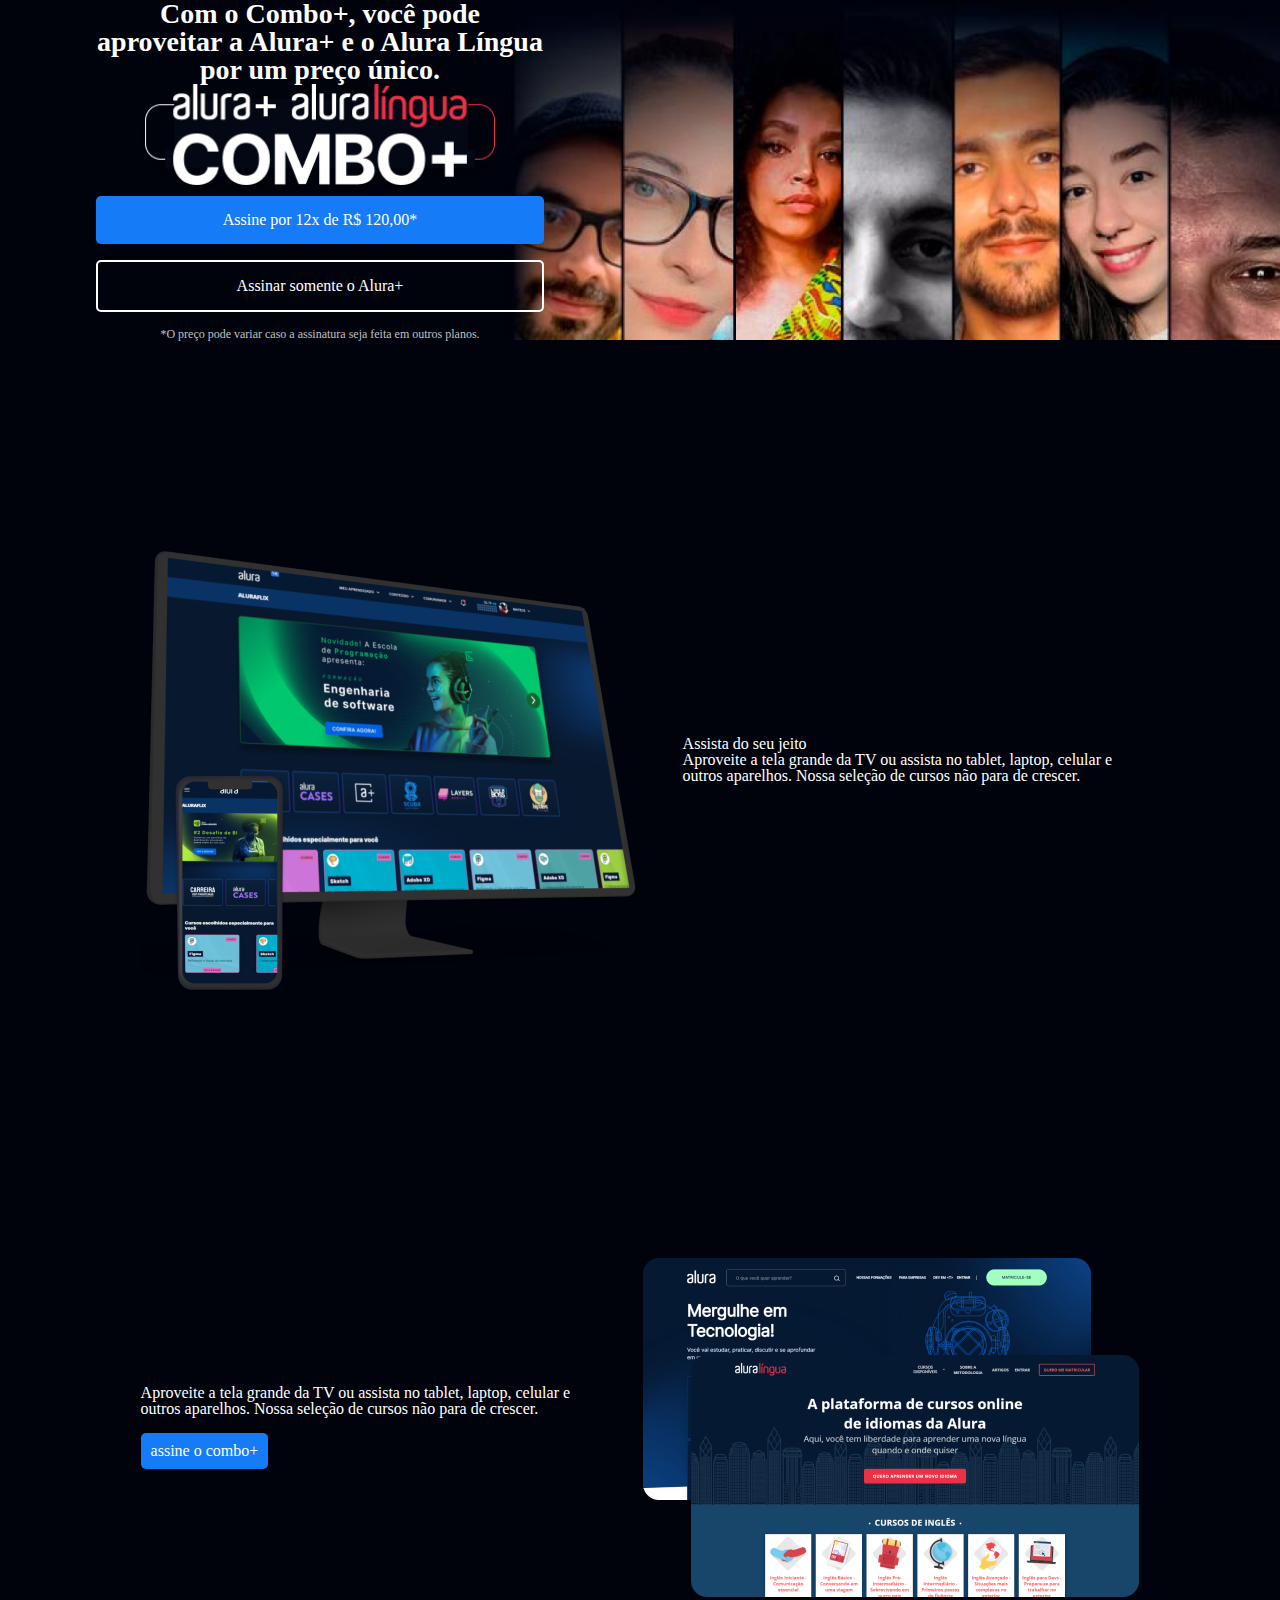
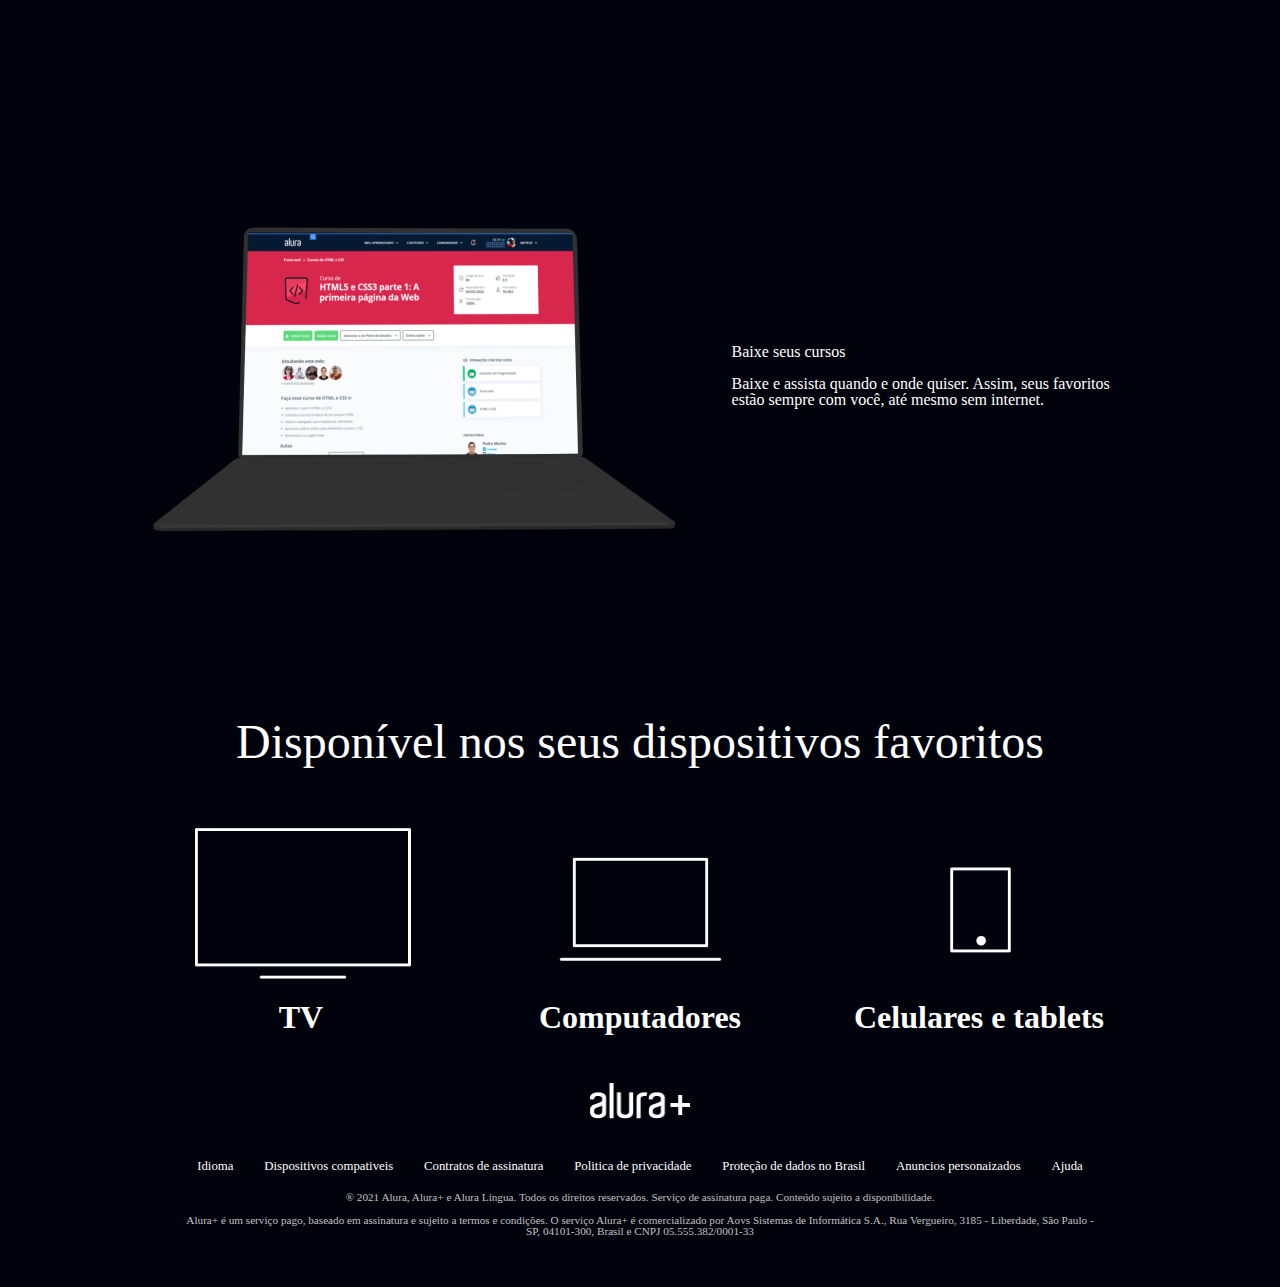
<file: index.html>
<!DOCTYPE html>
<html lang="pt-br">
<head>
    <meta charset="UTF-8">
    <meta name="viewport" content="width=device-width, initial-scale=1.0">
    <title>Alura+</title>
    <link rel="stylesheet" href="style/all.css">
    <link rel="stylesheet" href="style/reset.css">
</head>

<body>

    <section class="principal container">
        <div class="container__caixa">
            <h1 class="container__titulo">Com o Combo+, você pode aproveitar a Alura+ e o Alura Língua por um preço
                único.</h1>

            <img src="assets/Combo.png" alt="O combo+ é a junção do alura+ e o alura língua" class="container__imagem">

            <a href="www.alura.com.br" class="container__botao">Assine por 12x de R$ 120,00*</a>
            <a href="www.alura.com.br" class="container__botao botao_secundario">Assinar somente o Alura+</a>

            <p class="container__aviso">*O preço pode variar caso a assinatura seja feita em outros planos.</p>
        </div>
    </section>

    <section class="secundario container">
        <div class="secundario">
            <img src="assets/Plataformas.png" alt="imagem de como e a plataforma" class="conteiner__conteudo__img">
            <div class="secundario__explicacao">

                <h1 class="secundario__explicacao____titulo">Assista do seu jeito</h1>
                <p class="secundario____descrição">
                    Aproveite a tela grande da TV ou assista no tablet, laptop, celular e outros aparelhos. Nossa seleção 
                    de cursos não para de crescer.
                </p>

            </div>
        </div>
    </section>

    <section class="terciario container">
        <div class="terciario">
            <img src="assets/Telas.png" alt="imagem de como e a plataforma" class="conteiner__conteudo__img">
            <div class="terciario__explicacao">

                <p class="terciario__explicacao__descrição">
                    Aproveite a tela grande da TV ou assista no tablet, laptop, celular e outros aparelhos. Nossa seleção 
                    de cursos não para de crescer.
                </p>
                <a href="#" class="terciario__explicacao__button">assine o combo+</a>

            </div>
        </div>

    </section>

    <section class="quartoario containe">

        <div class="quartoario">
            <img src="assets/Notebook.png" alt="imagem de como e a plataforma" class="conteiner__conteudo__img">
            <div class="quartoario__explicacao">

                <h1 class="quartoario__explicacao____titulo">Baixe seus cursos</h1>
                <p class="quartoario__explicacao__descrição">
                    Baixe e assista quando e onde quiser. Assim, seus favoritos estão sempre com você,
                    até mesmo sem internet.
                </p>

            </div>
        </div>
    </section>

    <section class="plataformas container">
        <h2 class="plataformas__titulo">Disponível nos seus dispositivos favoritos</h2>

        <div class="plataformas__imagem">
            <div class="plataformas__imagem__descricao">
                <img src="assets/tv.png" alt="imagem da plataforma de tv">
                <p>
                    <span>
                        TV
                    </span>
                </p>
            </div>

            <div class="plataformas__imagem__descricao">
                <img src="assets/computador.png" alt="imagem da plataforma de computador">
                <p>
                    <span>
                        Computadores
                    </span>
                </p>
            </div>

            <div class="plataformas__imagem__descricao">
                <img src="assets/celular.png" alt="imagem da plataformas de celular">
                <p>
                    <span>
                        Celulares e tablets
                    </span>
                </p>
            </div>
        </div>
    </section>

    <footer class="footer">
        <img src="assets/Logo.png" alt="a logo do site" class="footer__logo">

        <ul class="footer__ajuda">
            <li>
                <a href="#">Idioma</a>
            </li>

            <li>
                <a href="#">Dispositivos compativeis</a>
            </li>

            <li>
                <a href="#">Contratos de assinatura</a>
            </li>

            <li>
                <a href="#">Politica de privacidade</a>
            </li>

            <li>
                <a href="#">Proteção de dados no Brasil</a>
            </li>

            <li>
                <a href="#">Anuncios personaizados</a>
            </li>

            <li>
                <a href="#">Ajuda</a>
            </li>
        </ul>

        <p class="footer__direitos__primario footer__direitos">
            ® 2021 Alura, Alura+ e Alura Língua. Todos os 
            direitos reservados. Serviço de assinatura paga. 
            Conteúdo sujeito a disponibilidade.
        </p>

        <p class="footer__direitos__secundario footer__direitos">
            Alura+ é um serviço pago, baseado em assinatura 
            e sujeito a termos e condições. O serviço Alura+
            é comercializado por Aovs Sistemas de Informática 
            S.A., Rua Vergueiro, 3185 - Liberdade, São Paulo - 
            SP, 04101-300, Brasil e CNPJ 05.555.382/0001-33
        </p>
    </footer>
</body>
</html>
</file>
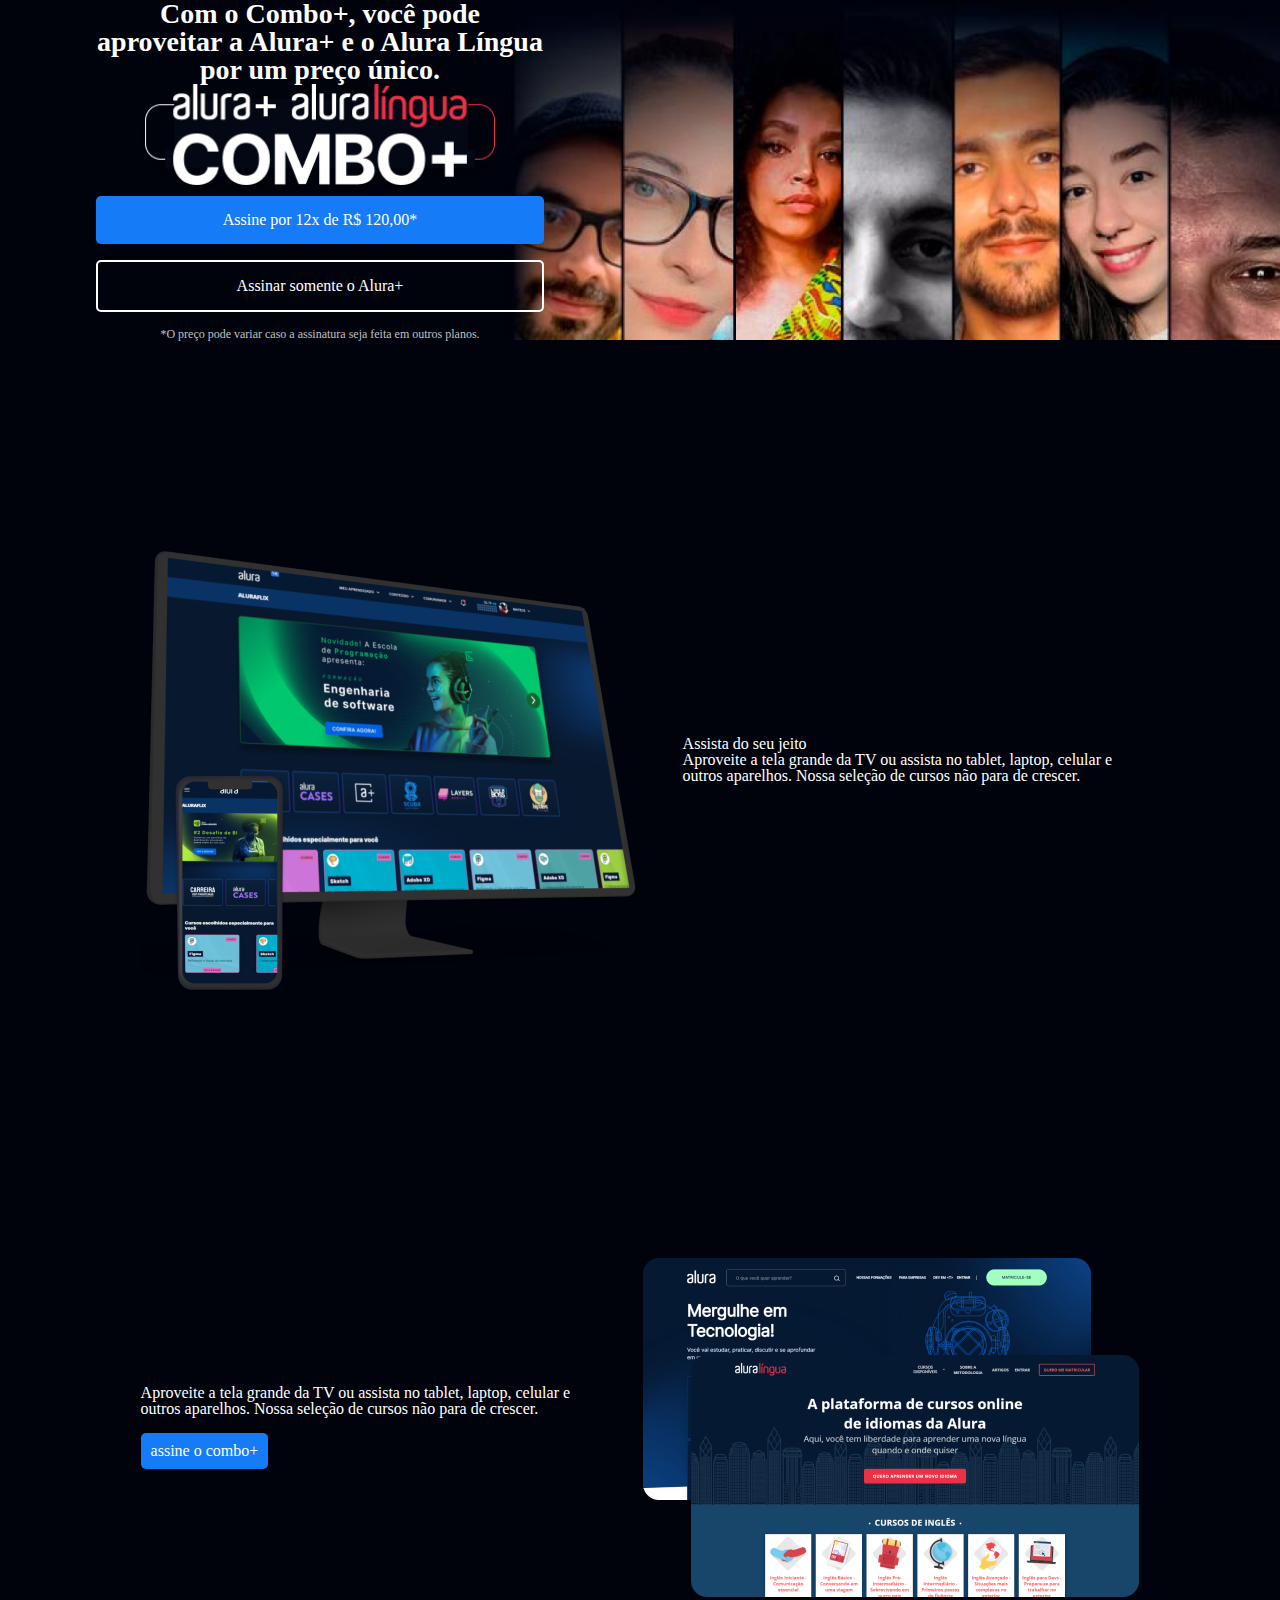
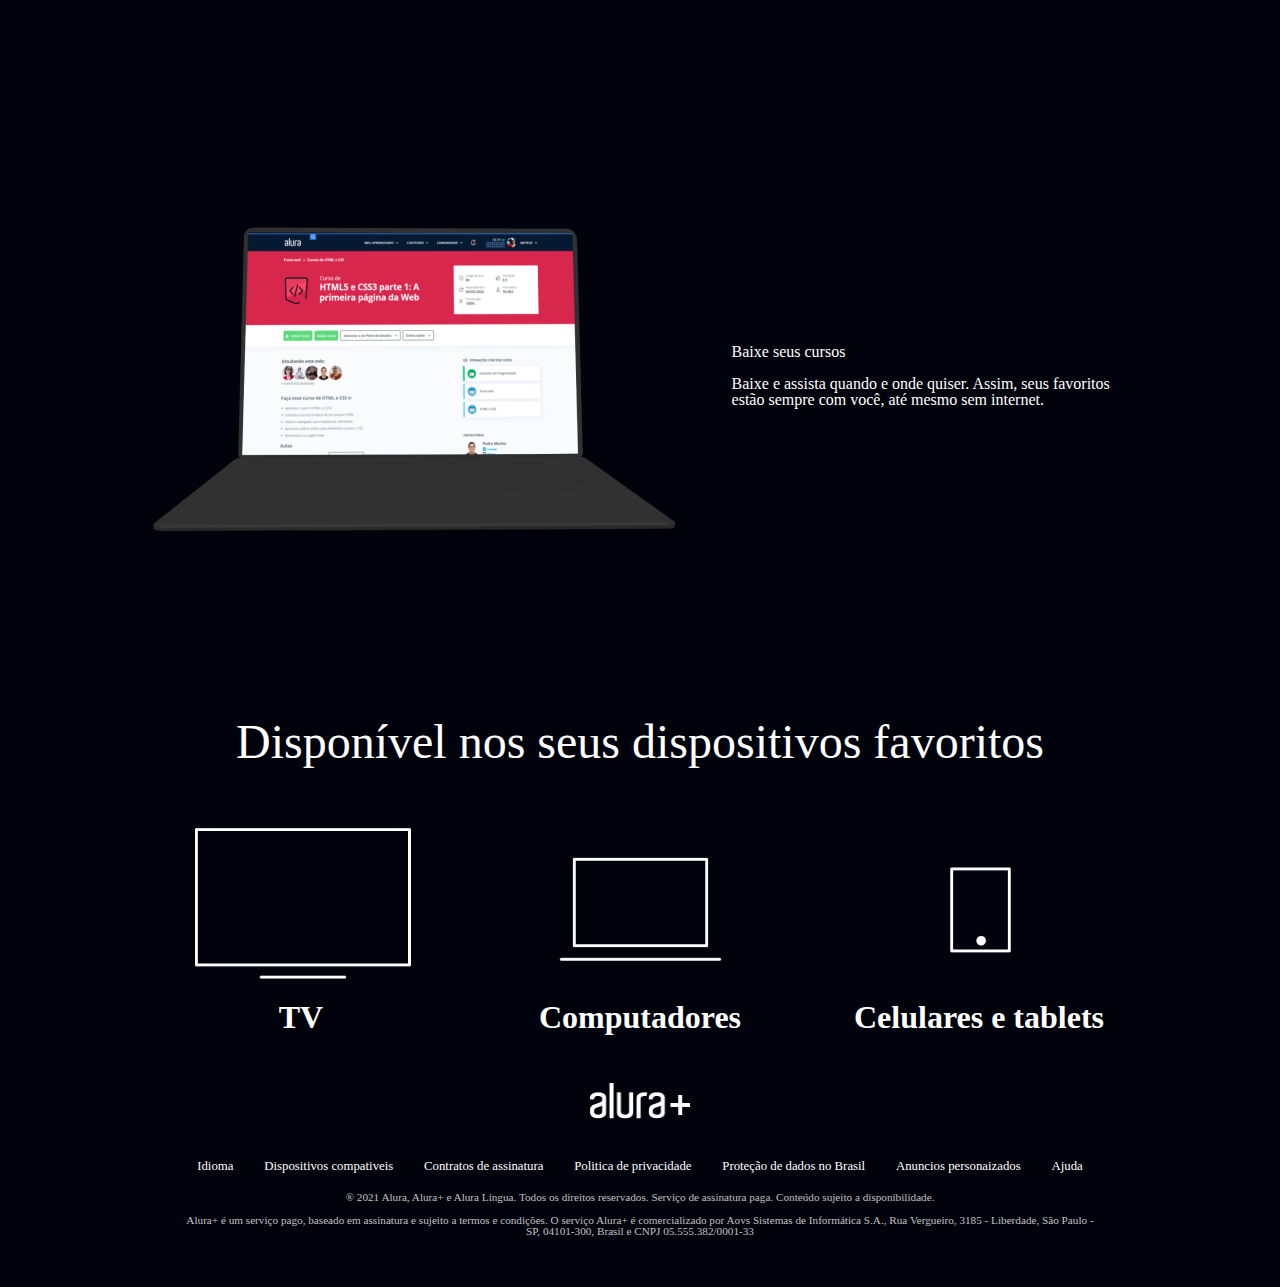
<file: alura+.html>
<!DOCTYPE html>
<html lang="pt-br">
<head>
    <meta charset="UTF-8">
    <meta name="viewport" content="width=device-width, initial-scale=1.0">
    <title>Alura+</title>
    <link rel="stylesheet" href="style/all.css">
    <link rel="stylesheet" href="style/reset.css">
</head>

<body>

    <section class="principal container">
        <div class="container__caixa">
            <h1 class="container__titulo">Com o Combo+, você pode aproveitar a Alura+ e o Alura Língua por um preço
                único.</h1>

            <img src="assets/Combo.png" alt="O combo+ é a junção do alura+ e o alura língua" class="container__imagem">

            <a href="www.alura.com.br" class="container__botao">Assine por 12x de R$ 120,00*</a>
            <a href="www.alura.com.br" class="container__botao botao_secundario">Assinar somente o Alura+</a>

            <p class="container__aviso">*O preço pode variar caso a assinatura seja feita em outros planos.</p>
        </div>
    </section>

    <section class="secundario container">
        <div class="secundario">
            <img src="assets/Plataformas.png" alt="imagem de como e a plataforma" class="conteiner__conteudo__img">
            <div class="secundario__explicacao">

                <h1 class="secundario__explicacao____titulo">Assista do seu jeito</h1>
                <p class="secundario____descrição">
                    Aproveite a tela grande da TV ou assista no tablet, laptop, celular e outros aparelhos. Nossa seleção 
                    de cursos não para de crescer.
                </p>

            </div>
        </div>
    </section>

    <section class="terciario container">
        <div class="terciario">
            <img src="assets/Telas.png" alt="imagem de como e a plataforma" class="conteiner__conteudo__img">
            <div class="terciario__explicacao">

                <p class="terciario__explicacao__descrição">
                    Aproveite a tela grande da TV ou assista no tablet, laptop, celular e outros aparelhos. Nossa seleção 
                    de cursos não para de crescer.
                </p>
                <a href="#" class="terciario__explicacao__button">assine o combo+</a>

            </div>
        </div>

    </section>

    <section class="quartoario containe">

        <div class="quartoario">
            <img src="assets/Notebook.png" alt="imagem de como e a plataforma" class="conteiner__conteudo__img">
            <div class="quartoario__explicacao">

                <h1 class="quartoario__explicacao____titulo">Baixe seus cursos</h1>
                <p class="quartoario__explicacao__descrição">
                    Baixe e assista quando e onde quiser. Assim, seus favoritos estão sempre com você,
                    até mesmo sem internet.
                </p>

            </div>
        </div>
    </section>

    <section class="plataformas container">
        <h2 class="plataformas__titulo">Disponível nos seus dispositivos favoritos</h2>

        <div class="plataformas__imagem">
            <div class="plataformas__imagem__descricao">
                <img src="assets/tv.png" alt="imagem da plataforma de tv">
                <p>
                    <span>
                        TV
                    </span>
                </p>
            </div>

            <div class="plataformas__imagem__descricao">
                <img src="assets/computador.png" alt="imagem da plataforma de computador">
                <p>
                    <span>
                        Computadores
                    </span>
                </p>
            </div>

            <div class="plataformas__imagem__descricao">
                <img src="assets/celular.png" alt="imagem da plataformas de celular">
                <p>
                    <span>
                        Celulares e tablets
                    </span>
                </p>
            </div>
        </div>
    </section>

    <footer class="footer">
        <img src="assets/Logo.png" alt="a logo do site" class="footer__logo">

        <ul class="footer__ajuda">
            <li>
                <a href="#">Idioma</a>
            </li>

            <li>
                <a href="#">Dispositivos compativeis</a>
            </li>

            <li>
                <a href="#">Contratos de assinatura</a>
            </li>

            <li>
                <a href="#">Politica de privacidade</a>
            </li>

            <li>
                <a href="#">Proteção de dados no Brasil</a>
            </li>

            <li>
                <a href="#">Anuncios personaizados</a>
            </li>

            <li>
                <a href="#">Ajuda</a>
            </li>
        </ul>

        <p class="footer__direitos__primario footer__direitos">
            ® 2021 Alura, Alura+ e Alura Língua. Todos os 
            direitos reservados. Serviço de assinatura paga. 
            Conteúdo sujeito a disponibilidade.
        </p>

        <p class="footer__direitos__secundario footer__direitos">
            Alura+ é um serviço pago, baseado em assinatura 
            e sujeito a termos e condições. O serviço Alura+
            é comercializado por Aovs Sistemas de Informática 
            S.A., Rua Vergueiro, 3185 - Liberdade, São Paulo - 
            SP, 04101-300, Brasil e CNPJ 05.555.382/0001-33
        </p>
    </footer>
</body>
</html>
</file>
<file: style/all.css>
@charset "UTF-8";

@font-face {
    font-family: "inter";
    src: url(../fontes/Inter-VariableFont_slnt\,wght.ttf);
}

* {
    margin: 0px;
    padding: 0px;
}

:root {
    --background-color: #00030C;
    --buttons: #167BF7;
    --fonte: #FFFFFF;
    --fonte-second: #C0C0C0;
}

body {
    background-color: var(--background-color);
    color: var(--fonte);
    font-weight: 400;
    font-family: "Inter", Arial, Helvetica, sans-serif;
    display: block;
    box-sizing: border-box;
}

.principal {
    width: 100%;
    background-image: url("../assets/Background.png");
    background-repeat: no-repeat;
    background-size: 100vw;
    align-items: center;
    text-align: center;
}

.container {
    display: grid;
    grid-template-columns: 50% 50%;
}

.container__botao {
    background-color: var(--buttons);
    border-radius: 5px;
    padding: 1em;
    color: var(--fonte);
    display: block;
    text-decoration: none;
    margin-bottom: 1em;
}

.botao_secundario {
    background-color: transparent;
    border: 2px solid var(--fonte)
}

.container__botao:hover {
    background-color: #00030C;
    padding: 1.2em;
    color: var(--fonte);
    border: 2px var(--fonte) solid;
    transition-duration: 0.3s;
}

.botao_secundario:hover {
    background-color: var(--background-color);
    padding: 1.2em;
    color: var(--fonte);
    border: 2px var(--fonte) solid;
    transition-duration: 0.3s;
}

.container__aviso {
    font-size: 12px;
    color: var(--fonte-second);
}

.container__titulo {
    font-size: 28px;
    font-weight: 700;
}

.container__imagem {
    width: 80%;
    transform: scale(100%);
}

.container__caixa {
    margin: 0 6em;
}

.container__conteudo__img {
    width: 80%;
    padding-left: 44px;
}

.secundario{
    display: flex;
    flex-direction: row;
    justify-content: space-between;
    gap: 44px;
    align-items: center;
    padding: 10px;
    margin: 5%;
}

.secundario__explicacao{
    display: grid;
}

.secundario__explicacao__titulo {
    font-size: 3rem;
}

.secundario__explicacao__descricao {
    font-size: 1rem;
}

.terciario{
    display: flex;
    flex-direction: row-reverse;
    justify-content: space-between;
    gap: 44px;
    align-items: center;
    padding: 10px;
    margin: 5%;
}

.terciario__explicacao{
    display: grid;
    gap: 16px;
}

.terciario__explicacao__button {
    width: fit-content;
    color: #FFFFFF;
    background-color: #167BF7;
    text-decoration: none;
    padding: 10px;
    border-radius: 5px;
}

.terciario__explicacao__button:hover {
    background-color: #00030C;
    padding: 1.2em;
    color: var(--fonte);
    border: 2px var(--fonte) solid;
    transition-duration: 0.3s;
}

.terciario__explicacao__descricao {
    font-size: 1rem;
}

.quartoario{
    display: flex;
    flex-direction: row;
    justify-content: space-between;
    gap: 44px;
    align-items: center;
    padding: 10px;
    margin: 5%;
}

.quartoario__explicacao{
    display: grid;
    gap: 16px;
}

.quartoario__explicacao__titulo {
    font-size: 4rem;
}

.quartoario__explicacao__descricao {
    font-size: 1rem;
}

.plataformas {
    width: 80%;
    display: flex;
    flex-direction: column;
    margin: auto;
}

.plataformas__titulo {
    font-size: 3rem;
    text-align: center;
    padding: 40px;
}

.plataformas__imagem {
    display: flex;
    flex-direction: row;
    justify-content: space-between;
    justify-content: center;
}

.plataformas__imagem__descricao {
    text-align: center;
}

.plataformas__imagem__descricao > p span {
    font-size: 2rem;
    font-weight: 600;
}

.footer {
    margin: auto;
    box-sizing: border-box;
    display: flex;
    flex-direction: column;
    width: 80%;
    padding: 50px;
}

.footer__ajuda {
    list-style: none;
    display: flex;
    justify-content: space-between;
    padding: 1.2em;
}

.footer__ajuda > li a {
    font-size: 0.8rem;
    color: var(--fonte);
    text-decoration: none;
}

.footer__ajuda > li a:hover {
    color: var(--buttons);
}

.footer__logo {
    width: 6.3em;
    margin: auto;
    padding-bottom: 1.2em;
}

.footer__direitos {
    color: var(--fonte-second);
    font-size: 0.7rem;
    text-align: center;
}

.footer__direitos__primario {
    padding-bottom: 1em;
}

@media screen and (max-width: 1024px) {

    /*main*/
    
    .container {
        display: block;
    }  
    
    .container__imagem {
        display: block;
        margin: 20px auto;
    }

    .principal {
        display: block;
        padding-top: 30px;
        margin: auto;
    }

    .container__botao {
        margin: 10px auto;
    }

    .secundario,
    .terciario,
    .quartoario {
        display: block;
        text-align: center;
    }

    .secundario img, 
    .terciario img,
    .quartoario img {
        display: block;
        width: 80%;
        margin: auto;
        padding-bottom: 15px;
    }

    .terciario__explicacao__button {
        margin: auto;
    }

    .plataformas__imagem {
        display: block;
    }

    .plataformas__imagem img {
        width: 60%;
    }

    /*footer*/

    .footer {
        display: block;
        text-align: center;
    }

    .footer__ajuda {
        flex-wrap: wrap;
        justify-content: center;
        gap: 10px;
        margin: auto;
        font-size: 12px;
    }

}
</file>
